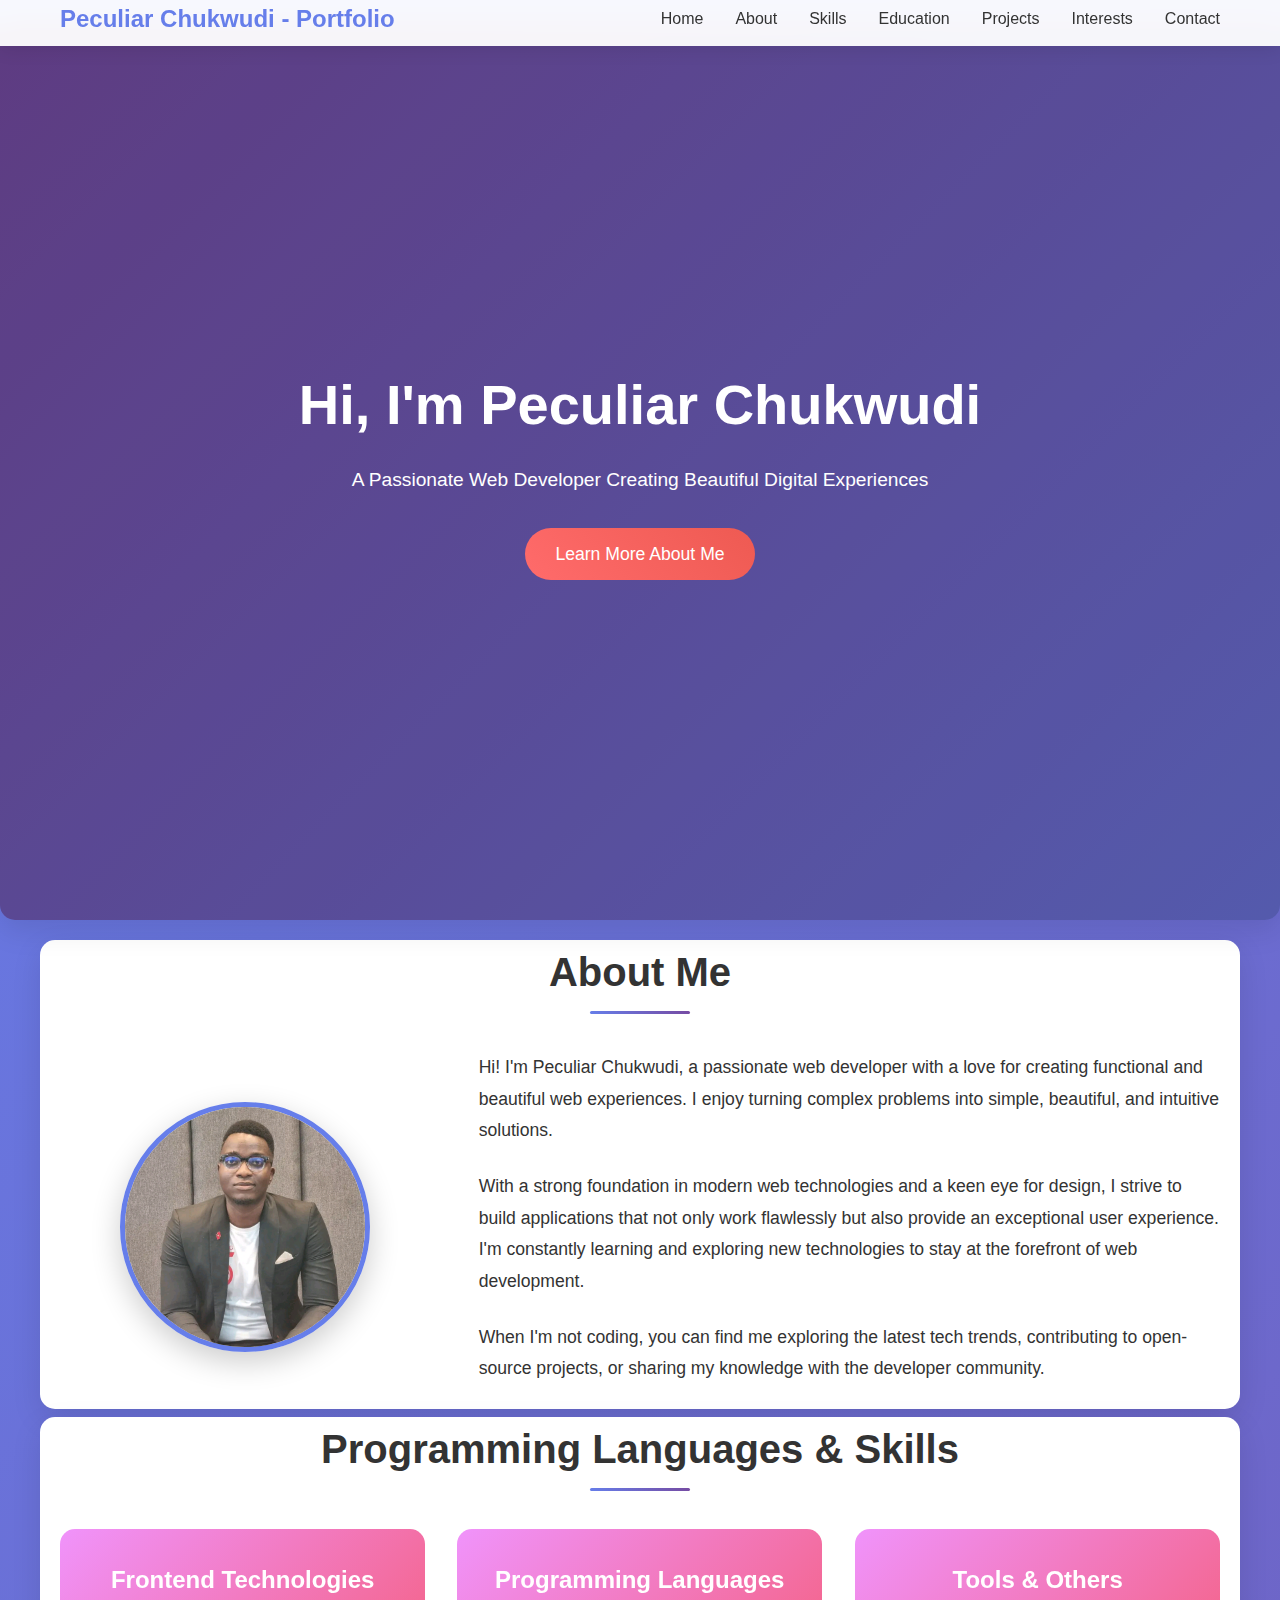
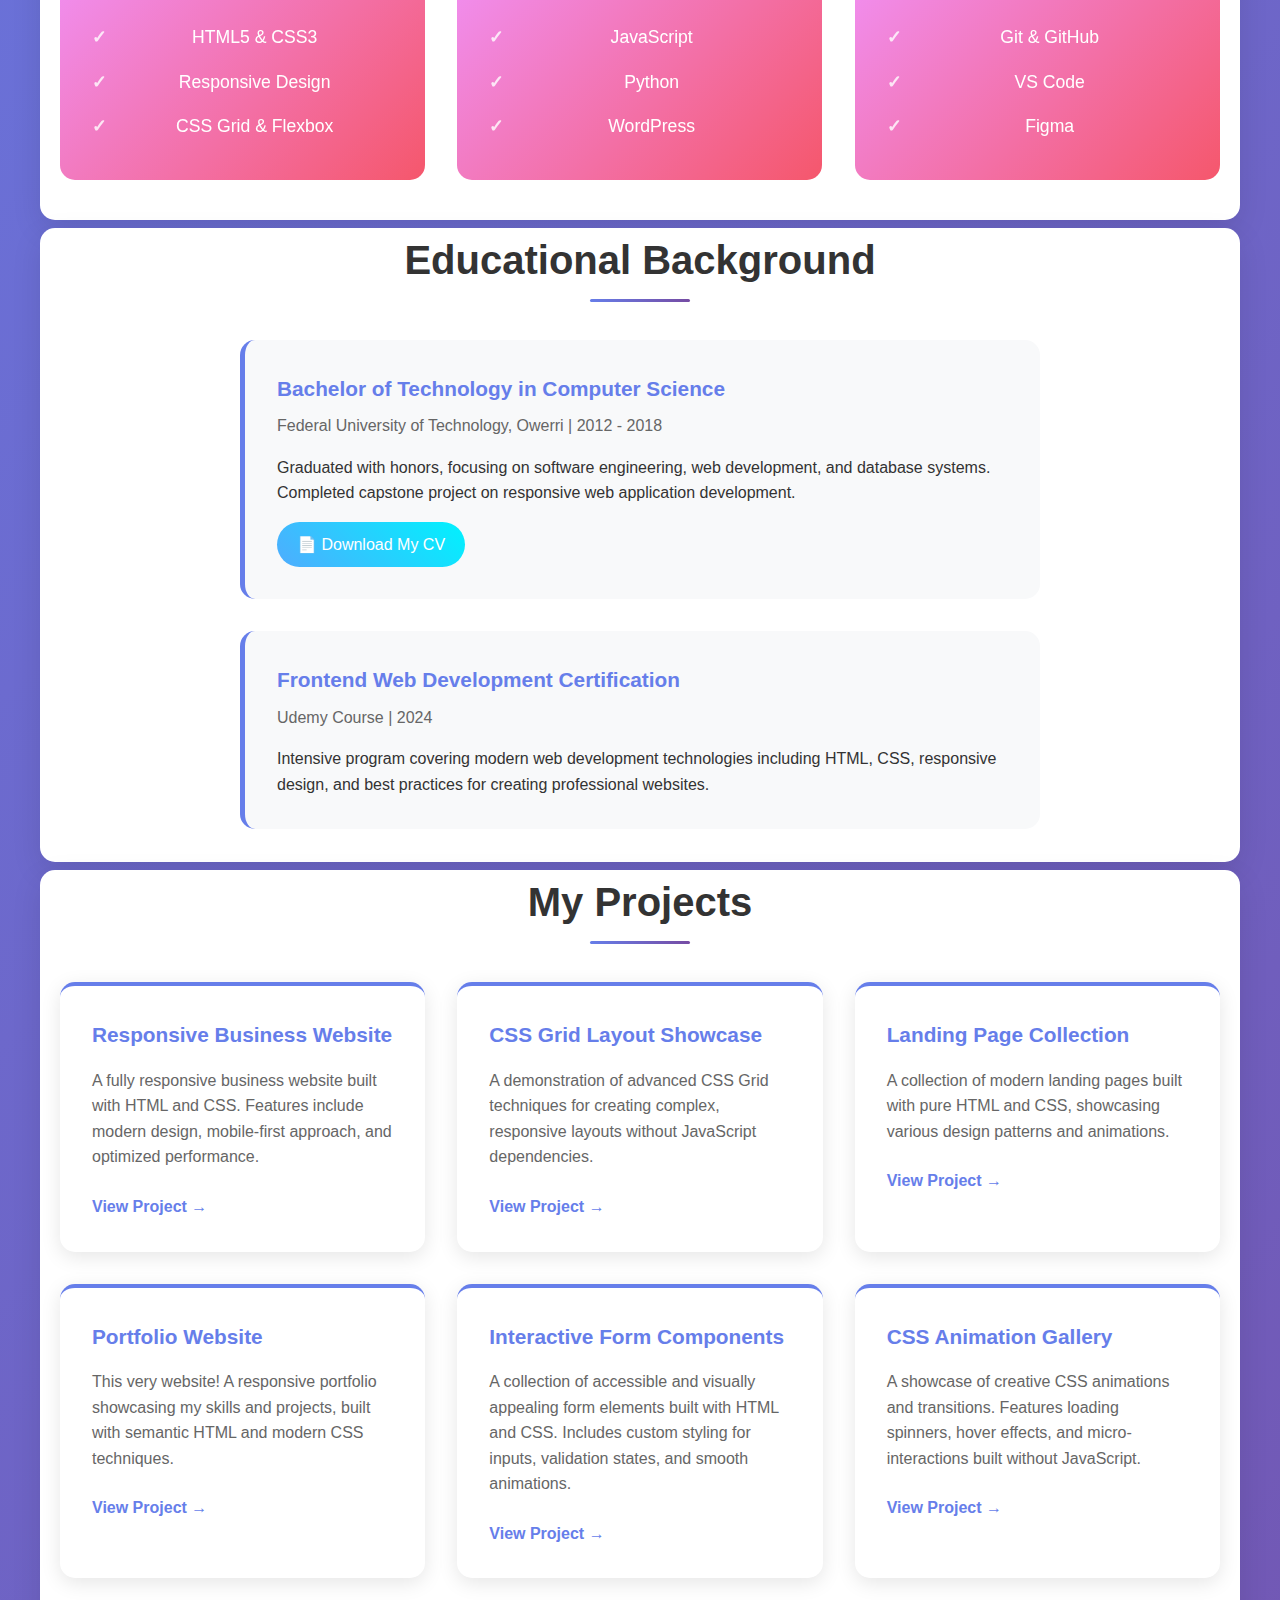
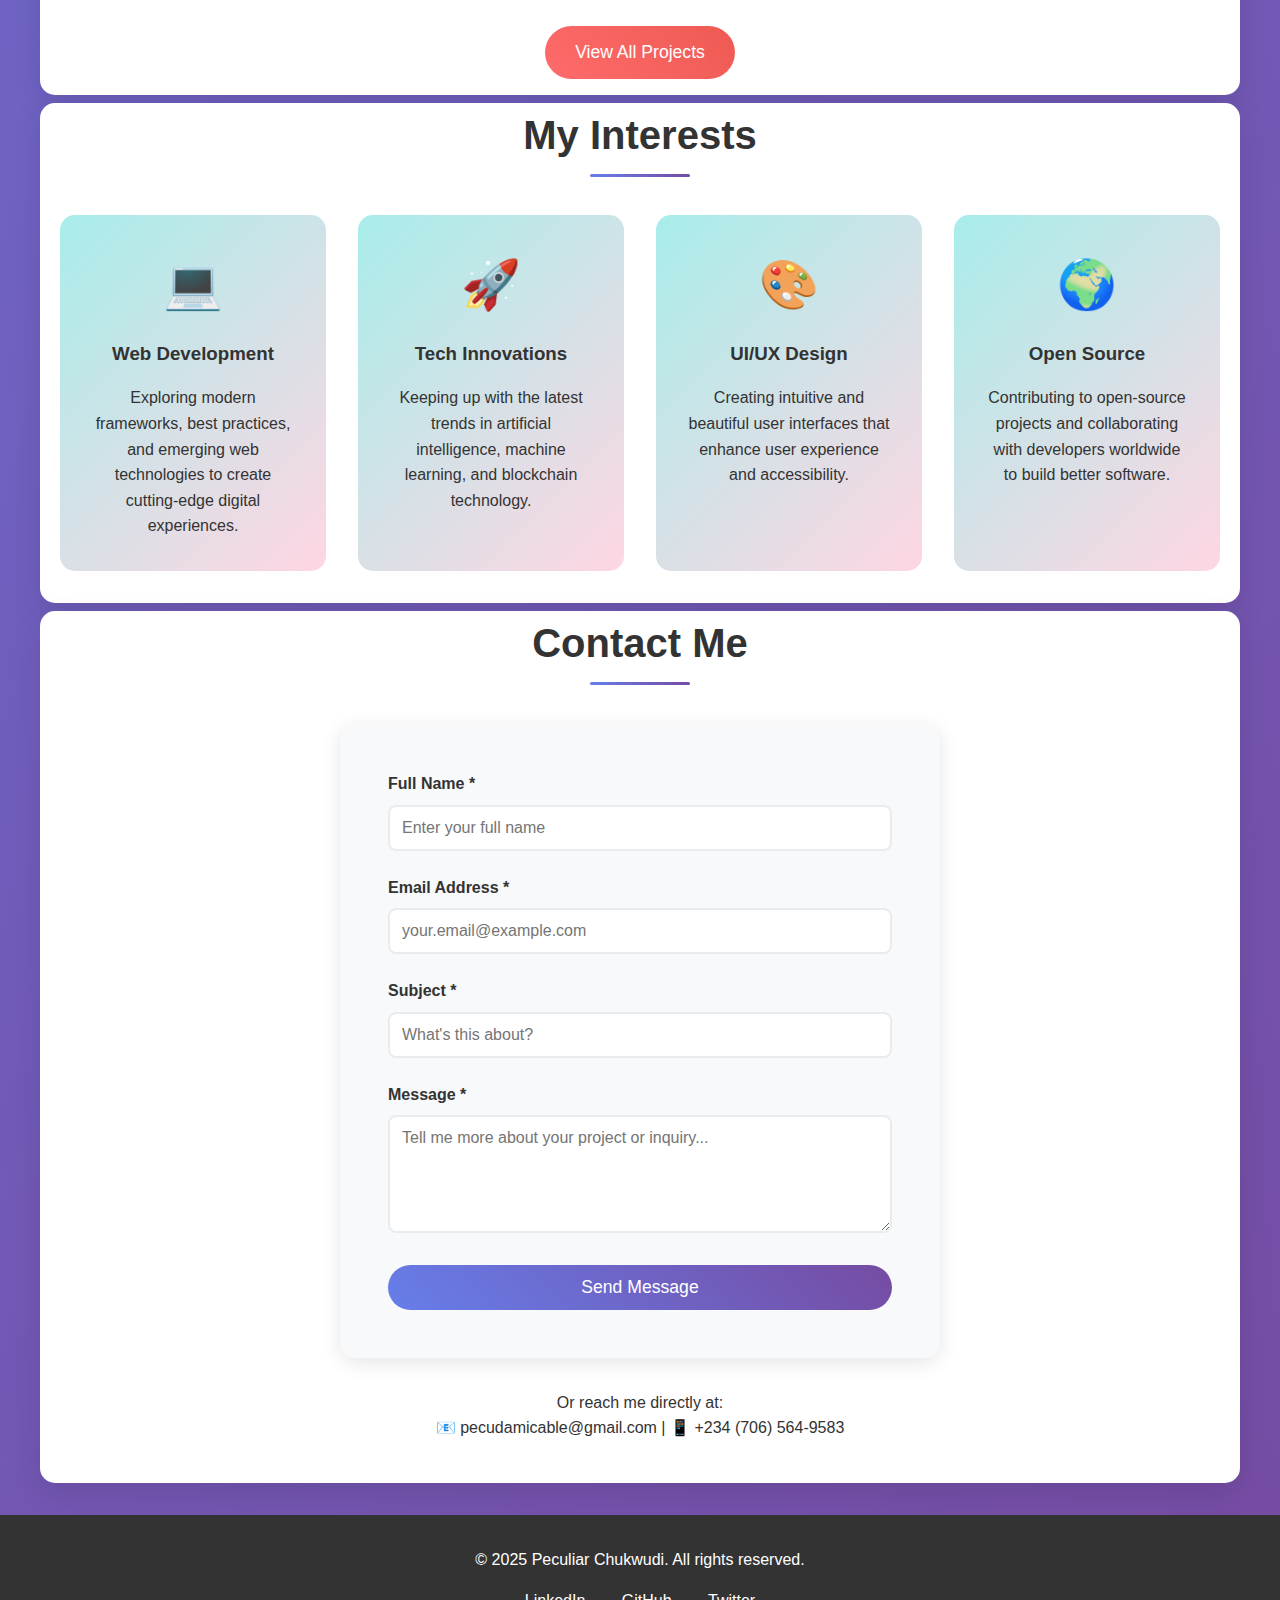
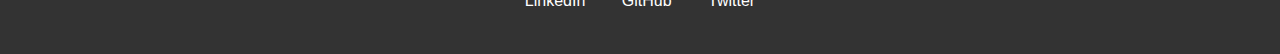
<file: index.html>
<!DOCTYPE html>
<html lang="en">
<head>
    <meta charset="UTF-8">
    <meta name="viewport" content="width=device-width, initial-scale=1.0">
    <meta name="description" content="Peculiar Chukwudi - Full Stack Web Developer Portfolio. Showcasing modern web development skills with HTML5, CSS3, and responsive design.">
    <meta name="keywords" content="web developer, portfolio, HTML, CSS, responsive design, frontend developer">
    <meta name="author" content="Peculiar Chukwudi">
    <meta property="og:title" content="Peculiar Chukwudi - Web Developer Portfolio">
    <meta property="og:description" content="Professional portfolio showcasing web development skills and projects">
    <meta property="og:type" content="website">
    <meta property="og:url" content="https://peculiar-portfolio-plp.netlify.app">
    
    <title>Peculiar Chukwudi - Web Developer Portfolio</title>
    
    <link rel="icon" type="image/x-icon" href="images/favicon.png">
    <link rel="stylesheet" href="css/styles.css">
    <link rel="stylesheet" href="css/responsive.css">
</head>
<body>

    <a href="#main-content" class="skip-link">Skip to main content</a>
        
    <header>
            <nav class="container" role="navigation" aria-label="Main navigation">
            <div class="logo">Peculiar Chukwudi - Portfolio</div>
            
            <input type="checkbox" id="mobile-menu-toggle" class="mobile-menu-checkbox" aria-label="Toggle mobile menu">
            <label for="mobile-menu-toggle" class="mobile-menu-toggle" aria-label="Mobile menu button">
                <span aria-hidden="true"></span>
                <span aria-hidden="true"></span>
                <span aria-hidden="true"></span>
            </label>
            
            <ul class="nav-links" role="menubar">
                <li role="none"><a href="#home" role="menuitem">Home</a></li>
                <li role="none"><a href="#about" role="menuitem">About</a></li>
                <li role="none"><a href="#skills" role="menuitem">Skills</a></li>
                <li role="none"><a href="#education" role="menuitem">Education</a></li>
                <li role="none"><a href="#projects" role="menuitem">Projects</a></li>
                <li role="none"><a href="#interests" role="menuitem">Interests</a></li>
                <li role="none"><a href="#contact" role="menuitem">Contact</a></li>
            </ul>
        </nav>
    </header>

    <!-- Main Content Area -->
    <main id="main-content" role="main">
        <section id="home" class="hero" aria-labelledby="hero-heading">
            <div class="hero-content">
                <h1 id="hero-heading">Hi, I'm Peculiar Chukwudi</h1>
                <p>A Passionate Web Developer Creating Beautiful Digital Experiences</p>
                <a href="#about" class="cta-button" role="button">Learn More About Me</a>
            </div>
        </section>

        <!-- About Section -->
        <section id="about" class="container" aria-labelledby="about-heading">
            <h2 id="about-heading" class="section-title">About Me</h2>
            <div class="about-content">
                <div class="about-image">
                    <img src="images/dp.jpg" alt="Professional headshot of Peculiar Chukwudi, web developer" class="profile-image">
                </div>
                <div class="about-text">
                    <p>Hi! I'm Peculiar Chukwudi, a passionate web developer with a love for creating functional and beautiful web experiences. I enjoy turning complex problems into simple, beautiful, and intuitive solutions.</p>
                    <p>With a strong foundation in modern web technologies and a keen eye for design, I strive to build applications that not only work flawlessly but also provide an exceptional user experience. I'm constantly learning and exploring new technologies to stay at the forefront of web development.</p>
                    <p>When I'm not coding, you can find me exploring the latest tech trends, contributing to open-source projects, or sharing my knowledge with the developer community.</p>
                </div>
            </div>
        </section>

        <!-- Programming Languages & Skills Section -->
        <section id="skills" class="container" aria-labelledby="skills-heading">
            <h2 id="skills-heading" class="section-title">Programming Languages & Skills</h2>
            <div class="skills-grid">
                <div class="skill-category">
                    <h3>Frontend Technologies</h3>
                    <ul class="skill-list">
                        <li>HTML5 & CSS3</li>
                        <li>Responsive Design</li>
                        <li>CSS Grid & Flexbox</li>
                    </ul>
                </div>
                <div class="skill-category">
                    <h3>Programming Languages</h3>
                    <ul class="skill-list">
                        <li>JavaScript</li>
                        <li>Python</li>
                        <li>WordPress</li>
                    </ul>
                </div>
                <div class="skill-category">
                    <h3>Tools & Others</h3>
                    <ul class="skill-list">
                        <li>Git & GitHub</li>
                        <li>VS Code</li>
                        <li>Figma</li>
                    </ul>
                </div>
            </div>
        </section>

        <!-- Education Section -->
        <section id="education" class="container" aria-labelledby="education-heading">
            <h2 id="education-heading" class="section-title">Educational Background</h2>
            <div class="education-timeline">
                <div class="timeline-item">
                    <h3>Bachelor of Technology in Computer Science</h3>
                    <h4>Federal University of Technology, Owerri | 2012 - 2018</h4>
                    <p>Graduated with honors, focusing on software engineering, web development, and database systems. 
                        Completed capstone project on responsive web application development.</p>
                    <a href="assets/Peculiar_Chukwudi_CV.pdf" class="cv-download" download>📄 Download My CV</a>
                </div>
                <div class="timeline-item">
                    <h3>Frontend Web Development Certification</h3>
                    <h4>Udemy Course | 2024 </h4>
                    <p>Intensive program covering modern web development technologies including HTML, CSS, responsive design, and best practices for creating professional websites.</p>
                </div>
            </div>
        </section>

        <!-- Projects Section -->
        <section id="projects" class="container" aria-labelledby="projects-heading">
            <h2 id="projects-heading" class="section-title">My Projects</h2>
            <div class="projects-grid">
                <div class="project-card">
                    <h3>Responsive Business Website</h3>
                    <p>A fully responsive business website built with HTML and CSS. Features include modern design, mobile-first approach, and optimized performance.</p>
                    <a href="https://github.com/CPeculiar/PLP-Academy-Portfolio-Challenge.git" class="project-link" target="_blank">View Project →</a>
                </div>
                <div class="project-card">
                    <h3>CSS Grid Layout Showcase</h3>
                    <p>A demonstration of advanced CSS Grid techniques for creating complex, responsive layouts without JavaScript dependencies.</p>
                    <a href="https://github.com/CPeculiar/PLP-Academy-Portfolio-Challenge.git" class="project-link" target="_blank">View Project →</a>
                </div>
                <div class="project-card">
                    <h3>Landing Page Collection</h3>
                    <p>A collection of modern landing pages built with pure HTML and CSS, showcasing various design patterns and animations.</p>
                    <a href="https://github.com/CPeculiar/PLP-Academy-Portfolio-Challenge.git" class="project-link" target="_blank">View Project →</a>
                </div>
                <div class="project-card">
                    <h3>Portfolio Website</h3>
                    <p>This very website! A responsive portfolio showcasing my skills and projects, built with semantic HTML and modern CSS techniques.</p>
                    <a href="#home" class="project-link" target="_blank">View Project →</a>
                </div>
                <div class="project-card">
                    <h3>Interactive Form Components</h3>
                    <p>A collection of accessible and visually appealing form elements built with HTML and CSS. Includes custom styling for inputs, validation states, and smooth animations.</p>
                    <a href="https://github.com/CPeculiar/PLP-Academy-Portfolio-Challenge.git" class="project-link" target="_blank">View Project →</a>
                </div>
                <div class="project-card">
                    <h3>CSS Animation Gallery</h3>
                    <p>A showcase of creative CSS animations and transitions. Features loading spinners, hover effects, and micro-interactions built without JavaScript.</p>
                    <a href="https://github.com/CPeculiar/PLP-Academy-Portfolio-Challenge.git" class="project-link" target="_blank">View Project →</a>
                </div>
                
            </div>
            <div class="projects-cta">
                <a href="#projects" class="cta-button">View All Projects</a>
            </div>
        </section>

        <!-- Interests Section -->
        <section id="interests" class="container" aria-labelledby="interests-heading">
            <h2 id="interests-heading" class="section-title">My Interests</h2>
            <div class="interests-grid">
                <div class="interest-card">
                    <div class="interest-icon">💻</div>
                    <h3>Web Development</h3>
                    <p>Exploring modern frameworks, best practices, and emerging web technologies to create cutting-edge digital experiences.</p>
                </div>
                <div class="interest-card">
                    <div class="interest-icon">🚀</div>
                    <h3>Tech Innovations</h3>
                    <p>Keeping up with the latest trends in artificial intelligence, machine learning, and blockchain technology.</p>
                </div>
                <div class="interest-card">
                    <div class="interest-icon">🎨</div>
                    <h3>UI/UX Design</h3>
                    <p>Creating intuitive and beautiful user interfaces that enhance user experience and accessibility.</p>
                </div>
                <div class="interest-card">
                    <div class="interest-icon">🌍</div>
                    <h3>Open Source</h3>
                    <p>Contributing to open-source projects and collaborating with developers worldwide to build better software.</p>
                </div>
            </div>
        </section>

        <!-- Contact Section -->
        <section id="contact" class="container" aria-labelledby="contact-heading">
            <h2 id="contact-heading" class="section-title">Contact Me</h2>
            <div class="contact-form">
                <form action="thank-you.html" method="get">
                    <div class="form-group">
                        <label for="name">Full Name *</label>
                        <input type="text" id="name" name="name" required aria-describedby="name-help" placeholder="Enter your full name">
                    </div>
                    <div class="form-group">
                        <label for="email">Email Address *</label>
                        <input type="email" id="email" name="email" required aria-describedby="email-help" placeholder="your.email@example.com">
                    </div>
                    <div class="form-group">
                        <label for="subject">Subject *</label>
                        <input type="text" id="subject" name="subject" required aria-describedby="subject-help" placeholder="What's this about?">
                    </div>
                    <div class="form-group">
                        <label for="message">Message *</label>
                        <textarea id="message" name="message" rows="5" required aria-describedby="message-help" placeholder="Tell me more about your project or inquiry..."></textarea>
                    </div>
                    <button type="submit" class="submit-btn" aria-describedby="submit-help">Send Message</button>
                </form>
            </div>
            <div class="contact-links">
                <p>Or reach me directly at:</p>
                <p>📧 pecudamicable@gmail.com | 📱 +234 (706) 564-9583</p>
                <div class="social-links">
                    <a href="https://www.linkedin.com/in/peculiar-chukwudi-a55602202" target="_blank">LinkedIn</a>
                    <a href="https://github.com/CPeculiar" target="_blank">GitHub</a>
                    <a href="https://twitter.com/peculiar_chuks" target="_blank">Twitter</a>
                </div>
            </div>
        </section>
    </main>

    <!-- Footer -->
    <footer role="contentinfo">
        <div class="container">
            <p>&copy; 2025 Peculiar Chukwudi. All rights reserved.</p>
            <div class="social-links">
                <a href="https://www.linkedin.com/in/peculiar-chukwudi-a55602202" target="_blank">LinkedIn</a>
                <a href="https://github.com/CPeculiar" target="_blank">GitHub</a>
                <a href="https://twitter.com/peculiar_chuks" target="_blank">Twitter</a>
            </div>
        </div>
    </footer>

</body>
</html>
</file>
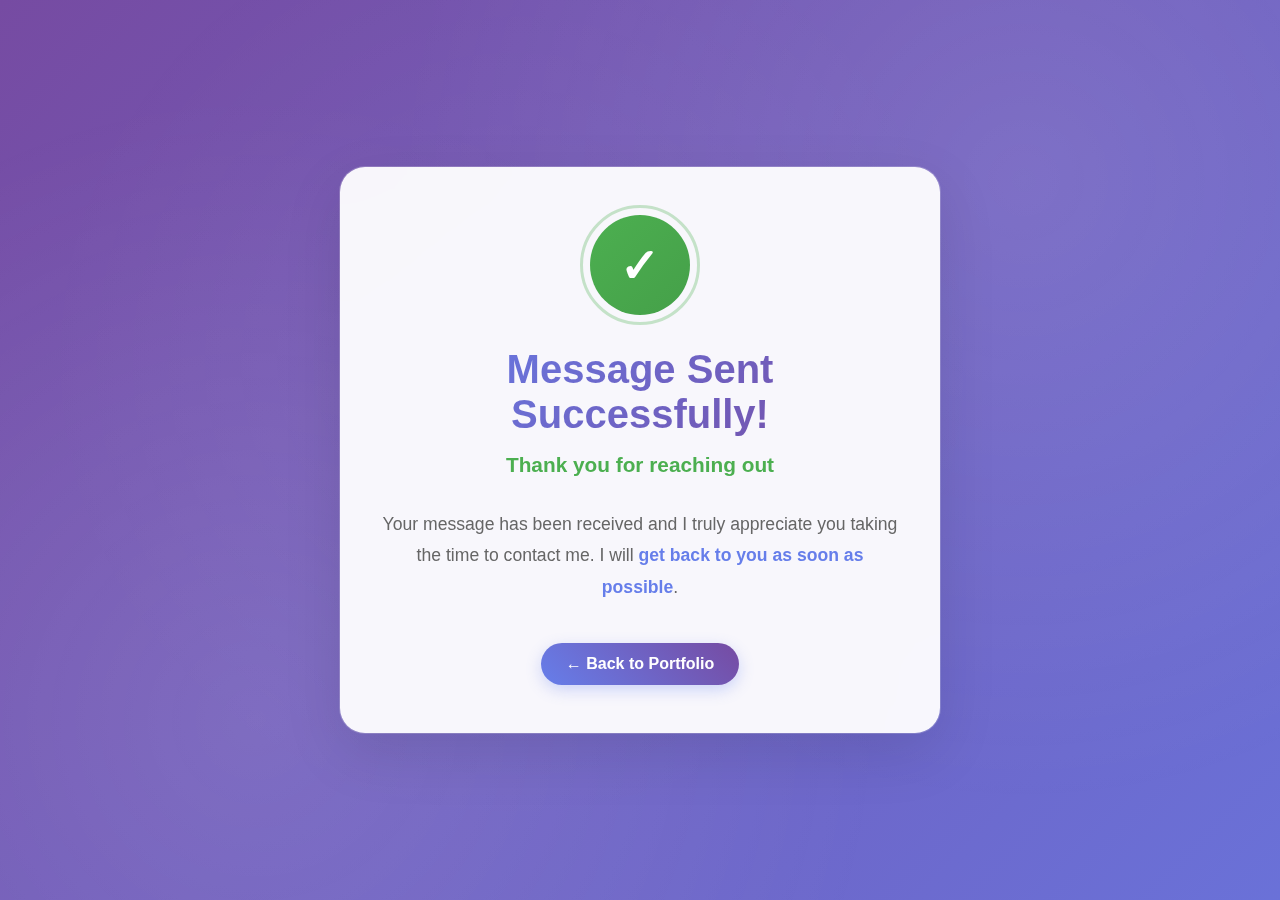
<file: thank-you.html>
<!DOCTYPE html>
<html lang="en">
<head>
    <meta charset="UTF-8">
    <meta name="viewport" content="width=device-width, initial-scale=1.0">
    <meta name="description" content="Thank you for contacting Peculiar Chukwudi. Your message has been sent successfully.">
    <title>Thank You - Message Sent | Peculiar Chukwudi</title>
    
    <style>
        * {
            margin: 0;
            padding: 0;
            box-sizing: border-box;
        }

        body {
            font-family: 'Segoe UI', Tahoma, Geneva, Verdana, sans-serif;
            background: linear-gradient(-45deg, #667eea, #764ba2, #667eea, #764ba2);
            background-size: 400% 400%;
            animation: gradientShift 15s ease infinite;
            min-height: 100vh;
            display: flex;
            align-items: center;
            justify-content: center;
            color: #333;
            overflow: hidden;
        }

        body::before {
            content: '';
            position: fixed;
            top: 0;
            left: 0;
            width: 100%;
            height: 100%;
            background: 
                radial-gradient(circle at 20% 80%, rgba(255, 255, 255, 0.1) 0%, transparent 50%),
                radial-gradient(circle at 80% 20%, rgba(255, 255, 255, 0.1) 0%, transparent 50%),
                radial-gradient(circle at 40% 40%, rgba(255, 255, 255, 0.05) 0%, transparent 50%);
            animation: float 20s ease-in-out infinite;
            z-index: 1;
        }

        .container {
            background: rgba(255, 255, 255, 0.95);
            backdrop-filter: blur(20px);
            border-radius: 25px;
            padding: 3rem 2.5rem;
            text-align: center;
            box-shadow: 
                0 20px 60px rgba(0, 0, 0, 0.1),
                0 0 0 1px rgba(255, 255, 255, 0.2);
            max-width: 600px;
            position: relative;
            z-index: 2;
            animation: slideInUp 0.8s ease-out;
        }

        .success-icon {
            width: 100px;
            height: 100px;
            background: linear-gradient(135deg, #4CAF50, #45a049);
            border-radius: 50%;
            margin: 0 auto 2rem;
            display: flex;
            align-items: center;
            justify-content: center;
            position: relative;
            animation: scaleIn 0.6s ease-out 0.3s both;
        }

        .success-icon::before {
            content: '✓';
            font-size: 3rem;
            color: white;
            font-weight: bold;
            animation: checkmark 0.5s ease-out 0.8s both;
        }

        .success-icon::after {
            content: '';
            position: absolute;
            top: -10px;
            left: -10px;
            right: -10px;
            bottom: -10px;
            border: 3px solid rgba(76, 175, 80, 0.3);
            border-radius: 50%;
            animation: ripple 2s ease-out infinite;
        }

        .title {
            font-size: 2.5rem;
            font-weight: bold;
            color: #333;
            margin-bottom: 1rem;
            background: linear-gradient(135deg, #667eea, #764ba2);
            -webkit-background-clip: text;
            background-clip: text;
            -webkit-text-fill-color: transparent;
            animation: fadeInUp 0.8s ease-out 0.5s both;
        }

        .subtitle {
            font-size: 1.3rem;
            color: #4CAF50;
            margin-bottom: 2rem;
            font-weight: 600;
            animation: fadeInUp 0.8s ease-out 0.7s both;
        }

        .message {
            font-size: 1.1rem;
            color: #666;
            line-height: 1.8;
            margin-bottom: 2.5rem;
            animation: fadeInUp 0.8s ease-out 0.9s both;
        }

        .highlight {
            color: #667eea;
            font-weight: 600;
        }

        .actions {
            display: flex;
            gap: 1rem;
            justify-content: center;
            flex-wrap: wrap;
            animation: fadeInUp 0.8s ease-out 1.1s both;
        }

        .btn {
            padding: 12px 25px;
            border: none;
            border-radius: 50px;
            font-size: 1rem;
            font-weight: 600;
            text-decoration: none;
            display: inline-block;
            transition: all 0.3s ease;
            cursor: pointer;
            position: relative;
            overflow: hidden;
        }

        .btn-primary {
            background: linear-gradient(45deg, #667eea, #764ba2);
            color: white;
            box-shadow: 0 5px 15px rgba(102, 126, 234, 0.3);
        }

        .btn-secondary {
            background: rgba(102, 126, 234, 0.1);
            color: #667eea;
            border: 2px solid rgba(102, 126, 234, 0.3);
        }

        .btn:hover {
            transform: translateY(-3px);
            box-shadow: 0 10px 25px rgba(0, 0, 0, 0.2);
        }

        .btn-primary:hover {
            box-shadow: 0 10px 30px rgba(102, 126, 234, 0.4);
        }

        .btn::before {
            content: '';
            position: absolute;
            top: 0;
            left: -100%;
            width: 100%;
            height: 100%;
            background: linear-gradient(90deg, transparent, rgba(255, 255, 255, 0.2), transparent);
            transition: left 0.5s;
        }

        .btn:hover::before {
            left: 100%;
        }

        .response-info {
            background: linear-gradient(135deg, rgba(76, 175, 80, 0.1), rgba(56, 142, 60, 0.1));
            border-left: 4px solid #4CAF50;
            padding: 1.5rem;
            border-radius: 10px;
            margin: 2rem 0;
            animation: fadeInUp 0.8s ease-out 1.3s both;
        }

        .response-info h3 {
            color: #4CAF50;
            margin-bottom: 0.5rem;
            font-size: 1.2rem;
        }

        .response-info p {
            color: #666;
            margin: 0;
            font-size: 1rem;
        }

        @keyframes gradientShift {
            0% { background-position: 0% 50%; }
            50% { background-position: 100% 50%; }
            100% { background-position: 0% 50%; }
        }

        @keyframes float {
            0%, 100% { transform: translateY(0px); }
            50% { transform: translateY(-20px); }
        }

        @keyframes slideInUp {
            from {
                opacity: 0;
                transform: translateY(50px);
            }
            to {
                opacity: 1;
                transform: translateY(0);
            }
        }

        @keyframes fadeInUp {
            from {
                opacity: 0;
                transform: translateY(30px);
            }
            to {
                opacity: 1;
                transform: translateY(0);
            }
        }

        @keyframes scaleIn {
            from {
                opacity: 0;
                transform: scale(0.5);
            }
            to {
                opacity: 1;
                transform: scale(1);
            }
        }

        @keyframes checkmark {
            from {
                opacity: 0;
                transform: scale(0.3);
            }
            to {
                opacity: 1;
                transform: scale(1);
            }
        }

        @keyframes ripple {
            0% {
                transform: scale(1);
                opacity: 1;
            }
            100% {
                transform: scale(1.2);
                opacity: 0;
            }
        }

        @media (max-width: 768px) {
            .container {
                margin: 1rem;
                padding: 2rem 1.5rem;
            }

            .title {
                font-size: 2rem;
            }

            .subtitle {
                font-size: 1.1rem;
            }

            .message {
                font-size: 1rem;
            }

            .actions {
                flex-direction: column;
                align-items: center;
            }

            .btn {
                width: 100%;
                max-width: 250px;
            }

            .contact-links {
                flex-direction: column;
                align-items: center;
            }

            .contact-link {
                width: 100%;
                max-width: 200px;
                text-align: center;
            }
        }

        @media (max-width: 480px) {
            .container {
                padding: 1.5rem 1rem;
            }

            .success-icon {
                width: 80px;
                height: 80px;
            }

            .success-icon::before {
                font-size: 2.5rem;
            }

            .title {
                font-size: 1.8rem;
            }

            .subtitle {
                font-size: 1rem;
            }
        }

        @media (prefers-reduced-motion: reduce) {
            * {
                animation-duration: 0.01ms !important;
                animation-iteration-count: 1 !important;
                transition-duration: 0.01ms !important;
            }
        }

        @media (prefers-contrast: high) {
            .container {
                background: white;
                border: 2px solid #333;
            }
            
            .title {
                -webkit-text-fill-color: #333;
                color: #333;
            }
        }
    </style>
</head>
<body>
    <div class="container">
        <div class="success-icon" role="img" aria-label="Success checkmark"></div>
        
        <h1 class="title">Message Sent Successfully!</h1>
        <p class="subtitle">Thank you for reaching out</p>
        
        <div class="message">
            <p>Your message has been received and I truly appreciate you taking the time to contact me. I will <span class="highlight">get back to you as soon as possible</span>.</p>
        </div>

        <div class="actions">
            <a href="index.html" class="btn btn-primary">← Back to Portfolio</a>
        </div>
    </div>
</body>
</html>
</file>
<file: css/styles.css>
/*
===============================================
PECULIAR CHUKWUDI - PORTFOLIO STYLESHEET
===============================================
Project: Personal Portfolio Website
Author: Peculiar Chukwudi
Created: August 1st, 2025
Description: Modern, responsive portfolio built with pure HTML5 & CSS3
Evaluation: PLP Academy Hackathon 2025
===============================================
*/

/* ===== CSS CUSTOM PROPERTIES (VARIABLES) ===== */
:root {
    --primary-gradient: linear-gradient(135deg, #667eea 0%, #764ba2 100%);
    --secondary-gradient: linear-gradient(45deg, #ff6b6b, #ee5a52);
    --accent-gradient: linear-gradient(45deg, #4facfe, #00f2fe);
    --skill-gradient: linear-gradient(135deg, #f093fb 0%, #f5576c 100%);
    --interest-gradient: linear-gradient(135deg, #a8edea 0%, #fed6e3 100%);
    
    --font-family: 'Segoe UI', Tahoma, Geneva, Verdana, sans-serif;
    --font-size-base: 1rem;
    --line-height-base: 1.6;
    
    --color-primary: #667eea;
    --color-secondary: #764ba2;
    --color-text: #333;
    --color-text-light: #666;
    --color-white: #ffffff;
    --color-background: #f8f9fa;
    
    --spacing-xs: 0.5rem;
    --spacing-sm: 1rem;
    --spacing-md: 2rem;
    --spacing-lg: 3rem;
    --spacing-xl: 4rem;

    --border-radius-sm: 8px;
    --border-radius-md: 15px;
    --border-radius-lg: 25px;
    --border-radius-full: 50px;
    
    --shadow-light: 0 2px 10px rgba(0, 0, 0, 0.1);
    --shadow-medium: 0 5px 20px rgba(0, 0, 0, 0.1);
    --shadow-heavy: 0 10px 30px rgba(0, 0, 0, 0.2);
    
    --transition-fast: 0.3s ease;
    --transition-medium: 0.5s ease;
}

* {
    margin: 0;
    padding: 0;
    box-sizing: border-box;
}

html {
    scroll-behavior: smooth;
}

body {
    font-family: 'Segoe UI', Tahoma, Geneva, Verdana, sans-serif;
    line-height: 1.6;
    color: #333;
    background: linear-gradient(135deg, #667eea 0%, #764ba2 100%);
    min-height: 100vh;
}

.container {
    max-width: 1200px;
    margin: 0 auto;
    padding: 0 20px;
    margin-bottom: 8px; 
}

/* ===== HEADER AND NAVIGATION STYLES ===== */
header {
    background: rgba(255, 255, 255, 0.95);
    backdrop-filter: blur(10px);
    position: fixed;
    width: 100%;
    top: 0;
    z-index: 1000;
    box-shadow: 0 2px 20px rgba(0, 0, 0, 0.1);
    transition: background 0.3s ease;
}

nav {
    display: flex;
    justify-content: space-between;
    align-items: center;
    padding: 1rem 0;
}

.logo {
    font-size: 1.5rem;
    font-weight: bold;
    color: #667eea;
    text-decoration: none;
}

.nav-links {
    display: flex;
    list-style: none;
    gap: 2rem;
}

.nav-links a {
    text-decoration: none;
    color: #333;
    font-weight: 500;
    transition: color 0.3s ease;
    position: relative;
}

.nav-links a:hover {
    color: #667eea;
}

.nav-links a::after {
    content: '';
    position: absolute;
    bottom: -5px;
    left: 0;
    width: 0;
    height: 2px;
    background: #667eea;
    transition: width 0.3s ease;
}

.nav-links a:hover::after {
    width: 100%;
}

.mobile-menu-checkbox {
    display: none;
}

.mobile-menu-toggle {
    display: none;
    flex-direction: column;
    cursor: pointer;
    position: relative;
    z-index: 1001;
    width: 30px;
    height: 24px;
    justify-content: space-between;
}

.mobile-menu-toggle span {
    display: block;
    width: 25px;
    height: 3px;
    background: #333;
    transition: all 0.3s ease;
    border-radius: 2px;
    transform-origin: center;
}

/* ===== HERO SECTION STYLES ===== */
.hero {
    height: 100vh;
    display: flex;
    align-items: center;
    justify-content: center;
    text-align: center;
    color: white;
    position: relative;
    overflow: hidden;
    background: linear-gradient(-45deg, #667eea, #764ba2, #667eea, #764ba2);
    background-size: 400% 400%;
    animation: gradientShift 15s ease infinite;
}

.hero::before {
    content: '';
    position: absolute;
    top: 0;
    left: 0;
    right: 0;
    bottom: 0;
    background: rgba(0, 0, 0, 0.2);
    z-index: 1;
}

.hero-content {
    position: relative;
    z-index: 2;
}

.hero-content h1 {
    font-size: 3.5rem;
    margin-bottom: 1rem;
    animation: fadeInUp 1s ease;
}

.hero-content p {
    font-size: 1.2rem;
    margin-bottom: 2rem;
    animation: fadeInUp 1s ease 0.2s both;
}

.cta-button {
    background: linear-gradient(45deg, #ff6b6b, #ee5a52);
    color: white;
    padding: 12px 30px;
    border: none;
    border-radius: 50px;
    font-size: 1.1rem;
    cursor: pointer;
    transition: transform 0.3s ease, box-shadow 0.3s ease;
    text-decoration: none;
    display: inline-block;
    animation: fadeInUp 1s ease 0.4s both;
}

.cta-button:hover {
    transform: translateY(-3px);
    box-shadow: 0 10px 25px rgba(255, 107, 107, 0.3);
    animation: pulse 2s infinite;
}

/* ===== SECTION STYLES ===== */
section {
    padding: 80px 0;
    background: white;
    margin: 20px 0;
    border-radius: 15px;
    box-shadow: 0 10px 30px rgba(0, 0, 0, 0.1);
}

.section-title {
    text-align: center;
    font-size: 2.5rem;
    margin-bottom: 3rem;
    color: #333;
    position: relative;
}

.section-title::after {
    content: '';
    position: absolute;
    bottom: -10px;
    left: 50%;
    transform: translateX(-50%);
    width: 100px;
    height: 3px;
    background: linear-gradient(45deg, #667eea, #764ba2);
    border-radius: 2px;
}

/* ===== ABOUT SECTION STYLES ===== */
.about-content {
    display: grid;
    grid-template-columns: 1fr 2fr;
    gap: 3rem;
    align-items: center;
    margin-bottom: 8px;
}

.about-image {
    text-align: center;
}

.profile-image {
    width: 250px;
    height: 250px;
    border-radius: 50%;
    object-fit: cover;
    border: 5px solid #667eea;
    box-shadow: 0 10px 30px rgba(0, 0, 0, 0.2);
    transition: transform 0.3s ease;
}

.profile-image:hover {
    transform: scale(1.05);
    animation: float 3s ease-in-out infinite;
}

.about-text {
    font-size: 1.1rem;
    line-height: 1.8;
}

.about-text p {
    margin-bottom: 1.5rem;
}

/* ===== SKILLS SECTION STYLES ===== */
.skills-grid {
    display: grid;
    grid-template-columns: repeat(auto-fit, minmax(300px, 1fr));
    gap: 2rem;
    padding-bottom: 2rem;
}

.skill-category {
    background: linear-gradient(135deg, #f093fb 0%, #f5576c 100%);
    padding: 2rem;
    border-radius: 15px;
    color: white;
    text-align: center;
    transform: perspective(1000px) rotateY(0deg);
    transition: transform 0.3s ease, box-shadow 0.3s ease;
    margin-bottom: 8px;
}

.skill-category:hover {
    transform: perspective(1000px) rotateY(5deg) translateY(-10px);
    box-shadow: 0 15px 40px rgba(0, 0, 0, 0.2);
}

.skill-category h3 {
    font-size: 1.5rem;
    margin-bottom: 1rem;
}

.skill-list {
    list-style: none;
}

.skill-list li {
    padding: 0.5rem 0;
    font-size: 1.1rem;
    position: relative;
    padding-left: 1.5rem;
}

.skill-list li::before {
    content: '✓';
    position: absolute;
    left: 0;
    color: rgba(255, 255, 255, 0.8);
    font-weight: bold;
}

/* ===== EDUCATION SECTION STYLES ===== */
.education-timeline {
    position: relative;
    max-width: 800px;
    margin: 0 auto;
    padding: 0 0 1px 0;
    margin-bottom: 8px !important;
}

.timeline-item {
    background: #f8f9fa;
    padding: 2rem;
    margin: 2rem 0;
    border-radius: 15px;
    border-left: 5px solid #667eea;
    position: relative;
    transition: transform 0.3s ease, box-shadow 0.3s ease;
}

.timeline-item:hover {
    transform: translateX(10px);
    box-shadow: 0 10px 30px rgba(0, 0, 0, 0.1);
}

.timeline-item h3 {
    color: #667eea;
    margin-bottom: 0.5rem;
    font-size: 1.3rem;
}

.timeline-item h4 {
    color: #666;
    margin-bottom: 1rem;
    font-weight: normal;
}

.cv-download {
    background: linear-gradient(45deg, #4facfe, #00f2fe);
    color: white;
    padding: 10px 20px;
    border: none;
    border-radius: 25px;
    text-decoration: none;
    display: inline-block;
    margin-top: 1rem;
    transition: transform 0.3s ease;
    font-weight: 500;
}

.cv-download:hover {
    transform: scale(1.05);
}

/* ===== PROJECTS SECTION STYLES ===== */
.projects-grid {
    display: grid;
    grid-template-columns: repeat(auto-fit, minmax(350px, 1fr));
    gap: 2rem;
    margin-bottom: 3rem;
}

.project-card {
    background: white;
    padding: 2rem;
    border-radius: 15px;
    box-shadow: 0 5px 20px rgba(0, 0, 0, 0.1);
    transition: transform 0.3s ease, box-shadow 0.3s ease;
    border-top: 4px solid #667eea;
    position: relative;
    overflow: hidden;
}

.project-card::before {
    content: '';
    position: absolute;
    top: 0;
    left: -100%;
    width: 100%;
    height: 100%;
    background: linear-gradient(90deg, transparent, rgba(255, 255, 255, 0.2), transparent);
    transition: left 0.5s;
}

.project-card:hover::before {
    left: 100%;
}

.project-card:hover {
    transform: translateY(-10px);
    box-shadow: 0 15px 40px rgba(0, 0, 0, 0.2);
}

.project-card h3 {
    color: #667eea;
    margin-bottom: 1rem;
    font-size: 1.3rem;
}

.project-card p {
    margin-bottom: 1.5rem;
    color: #666;
}

.project-link {
    color: #667eea;
    text-decoration: none;
    font-weight: bold;
    transition: color 0.3s ease;
    position: relative;
}

.project-link:hover {
    color: #764ba2;
}

.projects-cta {
    text-align: center;
    margin-top: 2rem;
    padding-bottom: 1rem;
}

/* ===== INTERESTS SECTION STYLES ===== */
.interests-grid {
    display: grid;
    grid-template-columns: repeat(auto-fit, minmax(250px, 1fr));
    gap: 2rem;
    padding-bottom: 2rem;
}

.interest-card {
    background: linear-gradient(135deg, #a8edea 0%, #fed6e3 100%);
    padding: 2rem;
    border-radius: 15px;
    text-align: center;
    transition: transform 0.3s ease;
    position: relative;
    overflow: hidden;
}

.interest-card::after {
    content: '';
    position: absolute;
    top: 50%;
    left: 50%;
    width: 0;
    height: 0;
    background: rgba(255, 255, 255, 0.2);
    border-radius: 50%;
    transform: translate(-50%, -50%);
    transition: width 0.3s ease, height 0.3s ease;
}

.interest-card:hover::after {
    width: 300px;
    height: 300px;
}

.interest-card:hover {
    transform: scale(1.05);
}

.interest-icon {
    font-size: 3rem;
    margin-bottom: 1rem;
    position: relative;
    z-index: 1;
}

.interest-card h3 {
    margin-bottom: 1rem;
    position: relative;
    z-index: 1;
}

.interest-card p {
    position: relative;
    z-index: 1;
}

/* ===== CONTACT SECTION STYLES ===== */
.contact-form {
    max-width: 600px;
    margin: 0 auto 2rem;
    background: #f8f9fa;
    padding: 3rem;
    border-radius: 15px;
    box-shadow: 0 5px 20px rgba(0, 0, 0, 0.1);
}

.form-group {
    margin-bottom: 1.5rem;
}

.form-group label {
    display: block;
    margin-bottom: 0.5rem;
    font-weight: bold;
    color: #333;
}

.form-group input,
.form-group textarea {
    width: 100%;
    padding: 12px;
    border: 2px solid #e9ecef;
    border-radius: 8px;
    font-size: 1rem;
    transition: border-color 0.3s ease, box-shadow 0.3s ease;
    font-family: inherit;
}

.form-group input:focus,
.form-group textarea:focus {
    outline: none;
    border-color: #667eea;
    box-shadow: 0 0 0 3px rgba(102, 126, 234, 0.1);
}

.form-help {
    display: block;
    margin-top: 0.25rem;
    font-size: 0.875rem;
    color: #6c757d;
    font-style: italic;
}

.form-group input:valid,
.form-group textarea:valid {
    border-color: #28a745;
}

.submit-btn {
    background: linear-gradient(45deg, #667eea, #764ba2);
    color: white;
    padding: 12px 30px;
    border: none;
    border-radius: 25px;
    font-size: 1.1rem;
    cursor: pointer;
    transition: transform 0.3s ease;
    width: 100%;
}

.submit-btn:hover {
    transform: scale(1.02);
}

.contact-links {
    text-align: center;
}

/* ===== FOOTER STYLES ===== */
footer {
    background: #333;
    color: white;
    text-align: center;
    padding: 2rem 0;
    margin-top: 2rem;
}

.social-links {
    margin-top: 1rem;
}

.social-links a {
    color: white;
    text-decoration: none;
    margin: 0 1rem;
    transition: color 0.3s ease;
}

.social-links a:hover {
    color: #667eea;
}

/* ===== CSS ANIMATIONS AND KEYFRAMES ===== */
@keyframes fadeInUp {
    from {
        opacity: 0;
        transform: translateY(30px);
    }
    to {
        opacity: 1;
        transform: translateY(0);
    }
}

@keyframes slideInLeft {
    from {
        opacity: 0;
        transform: translateX(-50px);
    }
    to {
        opacity: 1;
        transform: translateX(0);
    }
}

@keyframes slideInRight {
    from {
        opacity: 0;
        transform: translateX(50px);
    }
    to {
        opacity: 1;
        transform: translateX(0);
    }
}

@keyframes pulse {
    0% {
        box-shadow: 0 0 0 0 rgba(255, 107, 107, 0.7);
    }
    70% {
        box-shadow: 0 0 0 10px rgba(255, 107, 107, 0);
    }
    100% {
        box-shadow: 0 0 0 0 rgba(255, 107, 107, 0);
    }
}

@keyframes float {
    0%, 100% {
        transform: translateY(0px);
    }
    50% {
        transform: translateY(-10px);
    }
}

@keyframes gradientShift {
    0% {
        background-position: 0% 50%;
    }
    50% {
        background-position: 100% 50%;
    }
    100% {
        background-position: 0% 50%;
    }
}

@keyframes typewriter {
    from {
        width: 0;
    }
    to {
        width: 100%;
    }
}

@keyframes blink {
    0%, 50% {
        opacity: 1;
    }
    51%, 100% {
        opacity: 0;
    }
}

.nav-links a {
    scroll-behavior: smooth;
}

*:focus {
    outline: 2px solid #667eea;
    outline-offset: 2px;
}

.skip-link {
    position: absolute;
    top: -40px;
    left: 6px;
    background: #667eea;
    color: white;
    padding: 8px;
    text-decoration: none;
    border-radius: 4px;
    z-index: 1000;
}

.skip-link:focus {
    top: 6px;
}
</file>
<file: css/responsive.css>
@media (max-width: 1024px) {
    .container {
        padding: 0 15px;
    }
    
    .hero-content h1 {
        font-size: 3rem;
    }
    
    .section-title {
        font-size: 2.2rem;
    }
    
    .about-content {
        gap: 2rem;
    }
    
    .profile-image {
        width: 200px;
        height: 200px;
    }
    
    .skills-grid {
        grid-template-columns: repeat(auto-fit, minmax(280px, 1fr));
    }
    
    .projects-grid {
        grid-template-columns: repeat(auto-fit, minmax(300px, 1fr));
    }
    
    .interests-grid {
        grid-template-columns: repeat(auto-fit, minmax(220px, 1fr));
    }
}


@media (min-width: 769px) {
    .nav-links label {
        display: contents;
    }
    
    .nav-links label a {
        pointer-events: auto;
    }

     .nav-item-wrapper {
        display: contents;
        pointer-events: none;
    }
    
    .nav-item-wrapper a {
        pointer-events: auto;
    }
    
    .nav-checkbox {
        display: none;
    }
}

@media (max-width: 768px) {
    .nav-links {
        position: absolute;
        top: 100%;
        left: 0;
        width: 100%;
        background: linear-gradient(135deg, rgba(255, 255, 255, 0.98) 0%, rgba(248, 249, 250, 0.98) 100%);
        backdrop-filter: blur(15px);
        flex-direction: column;
        padding: 0;
        box-shadow: 0 8px 32px rgba(0, 0, 0, 0.15), 0 2px 8px rgba(102, 126, 234, 0.1);
        gap: 0;
        z-index: 999;
        border-radius: 0 0 20px 20px;
        border: 1px solid rgba(102, 126, 234, 0.1);
        border-top: none;
        max-height: 0;
        overflow: hidden;
        opacity: 0;
        transform: translateY(-15px);
        transition: all 0.4s cubic-bezier(0.4, 0, 0.2, 1);
    }
    
    .mobile-menu-toggle {
        display: flex;
    }
    
    .mobile-menu-checkbox:checked ~ .nav-links {
        max-height: 450px;
        opacity: 1;
        transform: translateY(0);
    }

    .nav-links li {
        position: relative;
        margin: 0;
        overflow: hidden;
    }

    .mobile-menu-checkbox {
        position: absolute;
        opacity: 0;
        pointer-events: none;
    }
    
    .nav-links a {
        display: block;
        padding: 1.2rem 2rem;
        color: #333;
        font-weight: 500;
        font-size: 1.1rem;
        text-decoration: none;
        border-bottom: 1px solid rgba(102, 126, 234, 0.08);
        position: relative;
        transition: all 0.3s cubic-bezier(0.4, 0, 0.2, 1);
        background: transparent;
    }

    .nav-links li:hover a {
        background: linear-gradient(90deg, rgba(102, 126, 234, 0.1) 0%, rgba(118, 75, 162, 0.08) 100%);
        color: #667eea;
        padding-left: 2.5rem;
        transform: translateX(5px);
    }

    .nav-links a[href="#home"] {
        background: linear-gradient(90deg, rgba(102, 126, 234, 0.05) 0%, rgba(118, 75, 162, 0.03) 100%);
    }

    .nav-links a:hover {
        background: rgba(102, 126, 234, 0.1);
        color: #667eea;
        padding-left: 2.5rem;
    }

    .nav-links a:last-child {
        border-bottom: none;
    }

    .nav-links li:last-child a {
        border-bottom: none;
        border-radius: 0 0 20px 20px;
    }

    .mobile-menu-checkbox:checked ~ .nav-links li {
        animation: slideInFromLeft 0.3s ease forwards;
    }

    .mobile-menu-checkbox:checked ~ .nav-links li:nth-child(1) { animation-delay: 0.1s; }
    .mobile-menu-checkbox:checked ~ .nav-links li:nth-child(2) { animation-delay: 0.15s; }
    .mobile-menu-checkbox:checked ~ .nav-links li:nth-child(3) { animation-delay: 0.2s; }
    .mobile-menu-checkbox:checked ~ .nav-links li:nth-child(4) { animation-delay: 0.25s; }
    .mobile-menu-checkbox:checked ~ .nav-links li:nth-child(5) { animation-delay: 0.3s; }
    .mobile-menu-checkbox:checked ~ .nav-links li:nth-child(6) { animation-delay: 0.35s; }
    .mobile-menu-checkbox:checked ~ .nav-links li:nth-child(7) { animation-delay: 0.4s; }

    .nav-links li::before {
        content: '';
        position: absolute;
        left: 0;
        top: 0;
        height: 100%;
        width: 4px;
        background: linear-gradient(135deg, #667eea 0%, #764ba2 100%);
        transform: scaleY(0);
        transition: transform 0.3s ease;
        z-index: 1;
    }


    .nav-checkbox {
        position: absolute;
        opacity: 0;
        pointer-events: none;
    }

  .nav-checkbox:checked ~ .nav-links {
        max-height: 0 !important;
        opacity: 0 !important;
        transform: translateY(-15px) !important;
    }

    .nav-checkbox:checked ~ #mobile-menu-toggle {
        checked: false;
    }

    .nav-item-wrapper {
        display: block;
        width: 100%;
        margin: 0;
        cursor: pointer;
        position: relative;
    }

    .nav-item-wrapper a {
        display: block;
        width: 100%;
        pointer-events: auto;
        position: relative;
        z-index: 2;
    }

    .nav-links li:hover::before {
        transform: scaleY(1);
    }

    .nav-links a::after {
        content: '→';
        position: absolute;
        right: 2rem;
        opacity: 0;
        transform: translateX(-10px);
        transition: all 0.3s ease;
        color: #667eea;
    }

    .nav-links li:hover a::after {
        opacity: 1;
        transform: translateX(0);
    }

    .mobile-menu-checkbox:checked + .mobile-menu-toggle span:nth-child(1) {
        transform: rotate(45deg) translate(5px, 5px);
    }

    .mobile-menu-checkbox:checked + .mobile-menu-toggle span:nth-child(2) {
        opacity: 0;
        transform: translateX(-20px);
    }

    .mobile-menu-checkbox:checked + .mobile-menu-toggle span:nth-child(3) {
        transform: rotate(-45deg) translate(7px, -6px);
    }
    .hero-content h1 {
        font-size: 2.5rem;
    }
    
    .hero-content p {
        font-size: 1.1rem;
    }
    
    .section-title {
        font-size: 2rem;
    }
    
    .about-content {
        grid-template-columns: 1fr;
        text-align: center;
        gap: 2rem;
    }
    
    .profile-image {
        width: 180px;
        height: 180px;
    }
    
    .skills-grid {
        grid-template-columns: 1fr;
        gap: 1.5rem;
    }
    
    .skill-category {
        padding: 1.5rem;
    }
    
    .projects-grid {
        grid-template-columns: 1fr;
        gap: 1.5rem;
    }
    
    .project-card {
        padding: 1.5rem;
    }
    
    .interests-grid {
        grid-template-columns: repeat(auto-fit, minmax(200px, 1fr));
        gap: 1.5rem;
    }
    
    .interest-card {
        padding: 1.5rem;
    }
    
    .contact-form {
        padding: 2rem;
        margin: 0 1rem 2rem;
    }
    
    .timeline-item {
        padding: 1.5rem;
        margin: 1.5rem 0;
    }
    
    .timeline-item:hover {
        transform: translateX(5px);
    }
    
    section {
        padding: 60px 0;
        margin: 15px 0;
    }
}

@media (max-width: 768px) {
    .nav-links {
        border-radius: 0 0 15px 15px;
    }
    
    .nav-links a {
        /* padding: 0.5rem 1rem; */
        border-bottom: 1px solid rgba(0,0,0,0.1);
    }
    
    .nav-links a:last-child {
        border-bottom: none;
    }
    .nav-links a {
        padding: 1.4rem 2rem;
        font-size: 1.15rem;
        min-height: 56px; 
    }
    
    .nav-links a:active {
        background: linear-gradient(90deg, rgba(102, 126, 234, 0.2) 0%, rgba(118, 75, 162, 0.15) 100%);
        transform: scale(0.98);
    }

        .nav-links label {
        display: block;
        width: 100%;
        margin: 0;
        cursor: pointer;
    }
    
    .nav-links label a {
        pointer-events: none; 
    }
}

@media (max-width: 480px) {
    .container {
        padding: 0 10px;
    }
    
    .logo {
        font-size: 1.3rem;
    }
    
    .hero-content h1 {
        font-size: 2rem;
        margin-bottom: 0.5rem;
    }
    
    .hero-content p {
        font-size: 1rem;
        margin-bottom: 1.5rem;
    }
    
    .cta-button {
        padding: 10px 25px;
        font-size: 1rem;
    }
    
    .section-title {
        font-size: 1.8rem;
        margin-bottom: 2rem;
    }
    
    .section-title::after {
        width: 60px;
    }
    
    .profile-image {
        width: 150px;
        height: 150px;
    }
    
    .about-text {
        font-size: 1rem;
    }
    
    .skill-category {
        padding: 1.2rem;
    }
    
    .skill-category h3 {
        font-size: 1.3rem;
    }
    
    .skill-list li {
        font-size: 1rem;
        padding: 0.3rem 0;
    }
    
    .project-card {
        padding: 1.2rem;
    }
    
    .project-card h3 {
        font-size: 1.2rem;
    }
    
    .interest-card {
        padding: 1.2rem;
    }
    
    .interest-icon {
        font-size: 2.5rem;
    }
    
    .contact-form {
        padding: 1.5rem;
        margin: 0 0.5rem 2rem;
    }
    
    .form-group input,
    .form-group textarea {
        padding: 10px;
        font-size: 0.9rem;
    }
    
    .submit-btn {
        padding: 10px 25px;
        font-size: 1rem;
    }
    
    .timeline-item {
        padding: 1.2rem;
    }
    
    .timeline-item h3 {
        font-size: 1.2rem;
    }
    
    .cv-download {
        padding: 8px 16px;
        font-size: 0.9rem;
    }
    
    section {
        padding: 40px 0;
        margin: 10px 0;
        border-radius: 10px;
    }
    
    footer {
        padding: 1.5rem 0;
    }
    
    .social-links a {
        margin: 0 0.5rem;
        font-size: 0.9rem;
    }
}

@media (max-width: 320px) {
    .hero-content h1 {
        font-size: 1.8rem;
    }
    
    .section-title {
        font-size: 1.6rem;
    }
    
    .skills-grid,
    .projects-grid,
    .interests-grid {
        gap: 1rem;
    }
    
    .contact-form {
        padding: 1rem;
    }
    
    .project-card,
    .skill-category,
    .interest-card,
    .timeline-item {
        padding: 1rem;
    }
}

@media (max-height: 500px) and (orientation: landscape) {
    .hero {
        height: auto;
        min-height: 100vh;
        padding: 100px 0 50px;
    }
    
    .hero-content h1 {
        font-size: 2rem;
        margin-bottom: 0.5rem;
    }
    
    .hero-content p {
        font-size: 0.9rem;
        margin-bottom: 1rem;
    }
    
    .cta-button {
        padding: 8px 20px;
        font-size: 0.9rem;
    }
}

@media print {
    * {
        background: white !important;
        color: black !important;
        box-shadow: none !important;
        text-shadow: none !important;
    }
    
    header,
    .mobile-menu-toggle,
    .cta-button,
    .contact-form,
    footer {
        display: none !important;
    }
    
    body {
        font-size: 12pt;
        line-height: 1.4;
    }
    
    .section-title {
        font-size: 18pt;
        margin-bottom: 1rem;
    }
    
    section {
        margin: 0;
        padding: 1rem 0;
        border-radius: 0;
        box-shadow: none;
        page-break-inside: avoid;
    }
    
    .project-card,
    .skill-category,
    .interest-card,
    .timeline-item {
        break-inside: avoid;
        margin-bottom: 1rem;
        border: 1px solid #ccc;
        padding: 1rem;
    }
}

@media (-webkit-min-device-pixel-ratio: 2), (min-resolution: 192dpi) {
    .profile-image {
        image-rendering: -webkit-optimize-contrast;
        image-rendering: crisp-edges;
    }
}

@media (prefers-reduced-motion: reduce) {
    * {
        animation-duration: 0.01ms !important;
        animation-iteration-count: 1 !important;
        transition-duration: 0.01ms !important;
    }
    
    html {
        scroll-behavior: auto;
    }
}

@keyframes slideInFromLeft {
    from {
        opacity: 0;
        transform: translateX(-20px);
    }
    to {
        opacity: 1;
        transform: translateX(0);
    }
}
</file>
